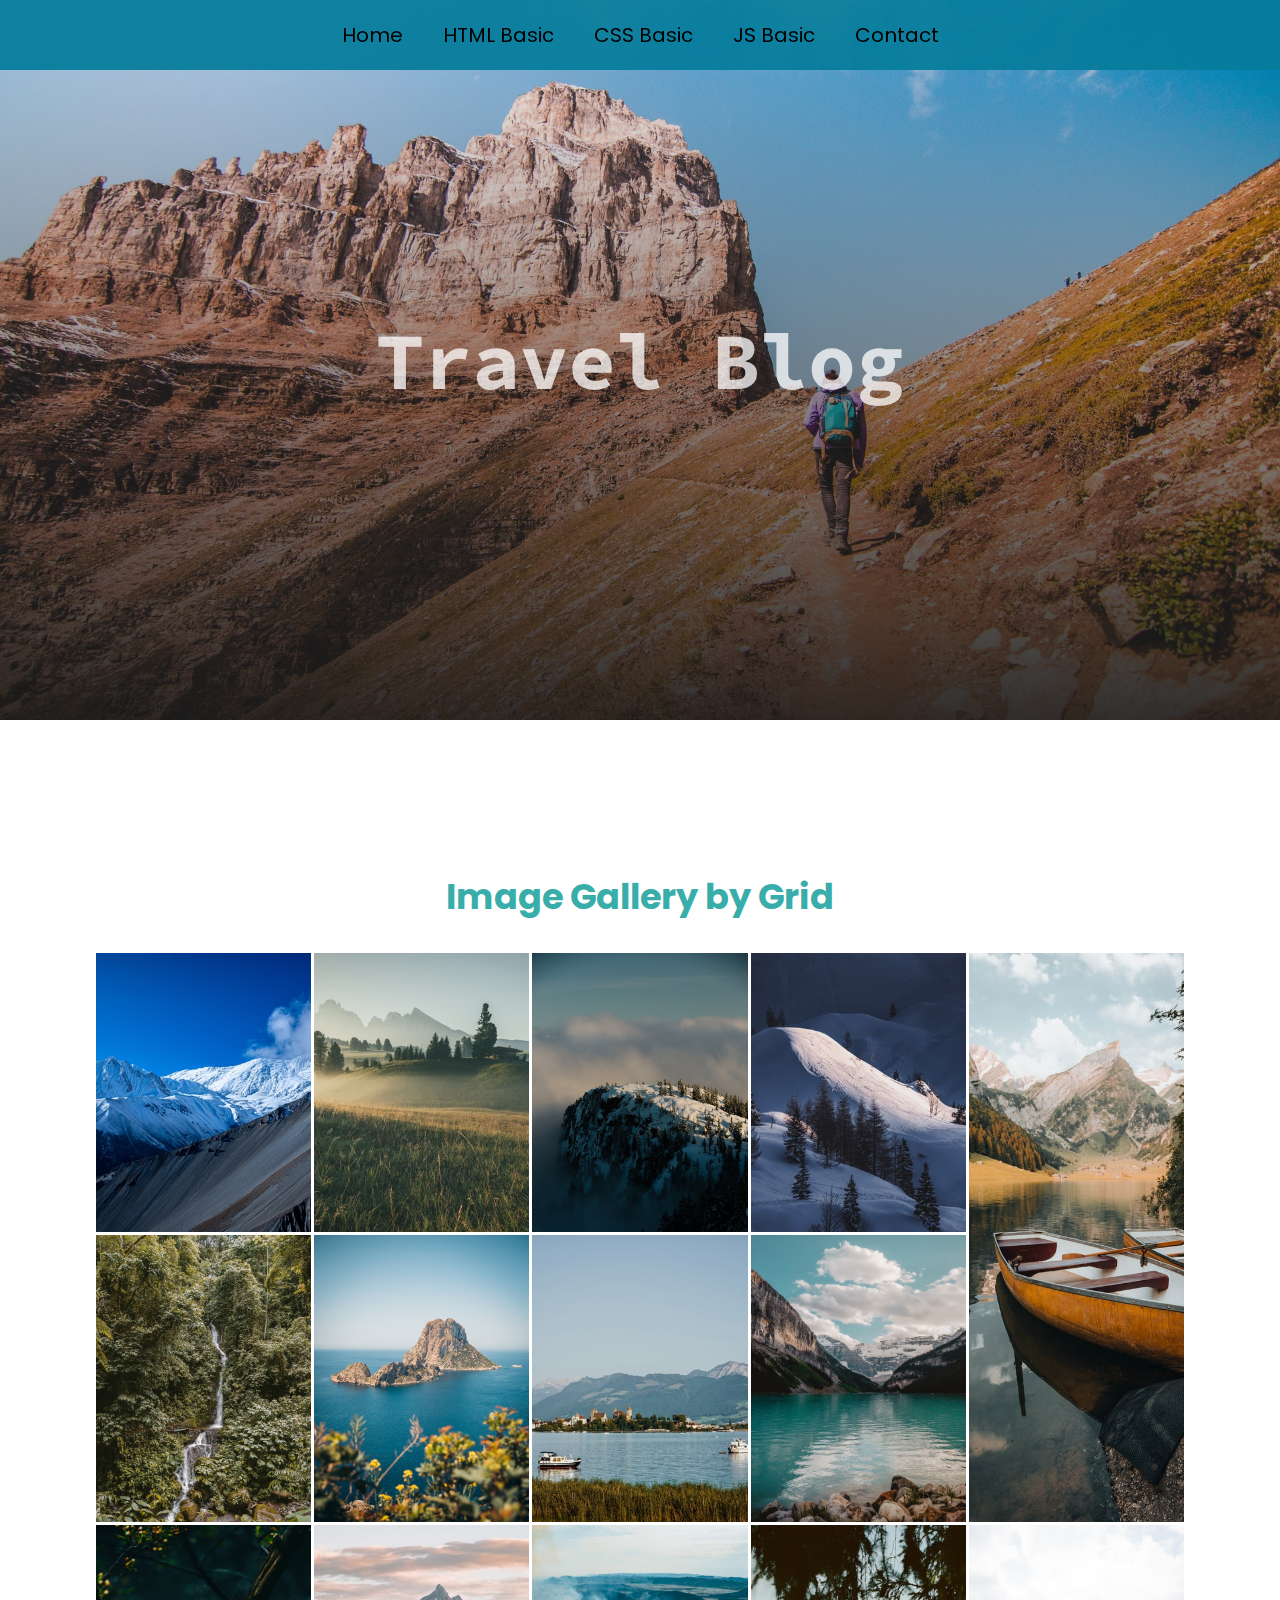
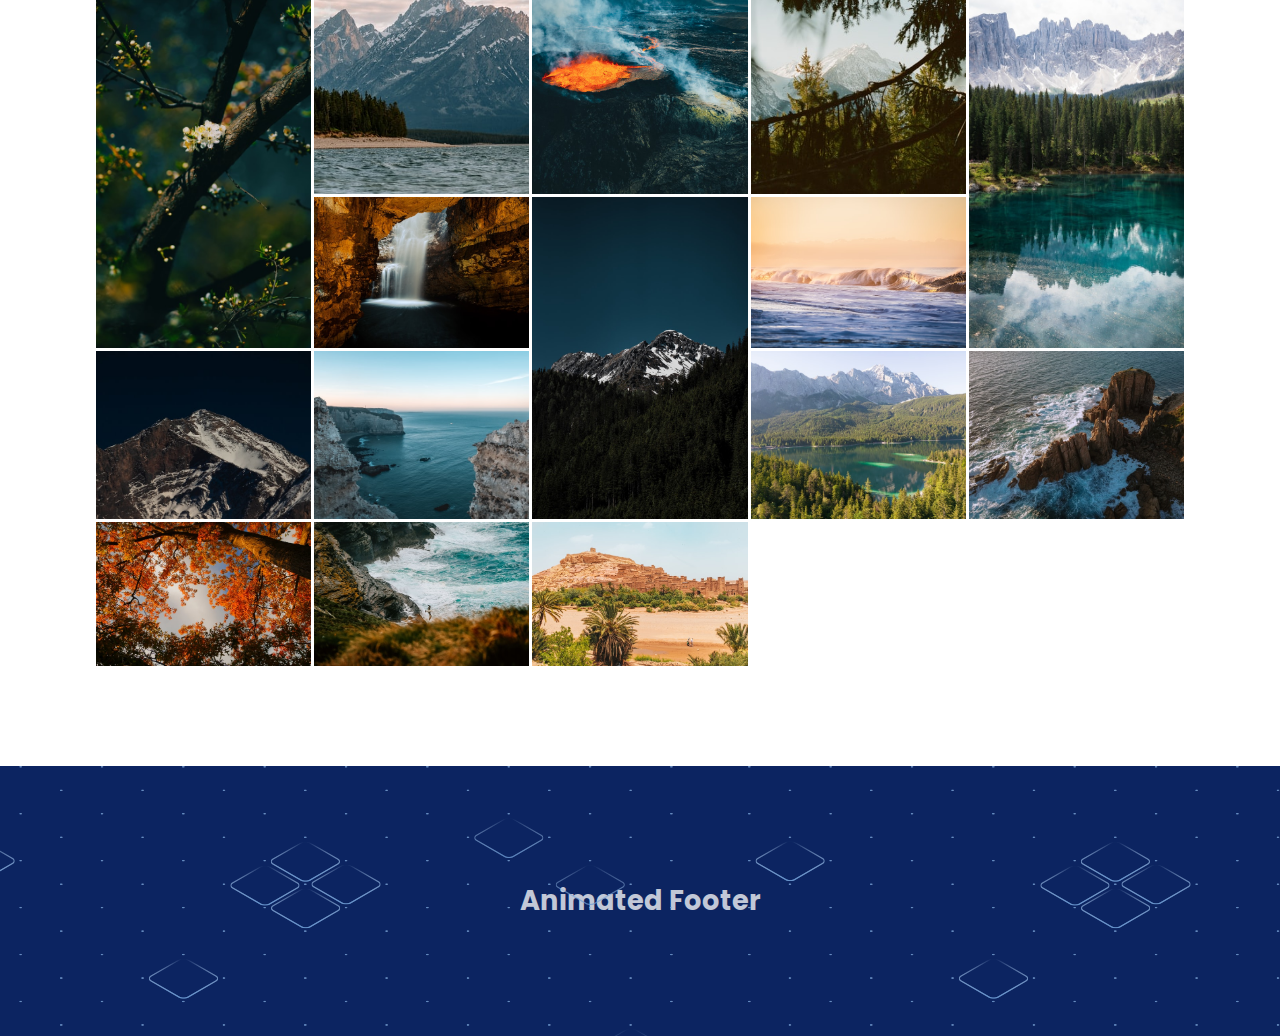
<file: index.html>
<!DOCTYPE html>
<html lang="en">
<head>
  <meta charset="UTF-8">
  <meta http-equiv="X-UA-Compatible" content="IE=edge">
  <meta name="viewport" content="width=device-width, initial-scale=1.0">
  <title>Grid Image Layout</title>

  <link rel="stylesheet" href="./style.css">
</head>
<body>
  <header>
    <nav id="menu">
      <ul>
        <li><a href="#">Home</a></li>
        <li><a href="https://www.w3schools.com/html/html_basic.asp" target="_blank">HTML Basic</a>
          <ul>
            <li><a href="https://www.w3schools.com/html/html_elements.asp" target="_blank">HTML Tags</a></li>
            <li><a href="https://www.w3schools.com/html/html_attributes.asp" target="_blank">HTML Attributes</a></li>
          </ul>
        </li>
        <li><a href="https://developer.mozilla.org/en-US/docs/Learn/CSS/First_steps/Getting_started" target="_blank">CSS Basic</a>
          <ul>
            <li><a href="https://www.w3schools.com/css/css_units.asp" target="_blank">CSS Unit</a></li>
            <li><a href="https://www.educba.com/css-position/" target="_blank">Position</a></li>
            <li><a href="https://www.w3schools.com/css/css_float.asp" target="_blank">Float</a></li>
            <li><a href="https://css-tricks.com/snippets/css/a-guide-to-flexbox/" target="_blank">Flexbox</a></li>
            <li><a href="https://scrimba.com/learn/cssgrid" target="_blank">Grid Layout</a></li>
            <li><a href="https://scrimba.com/learn/cssanimations" target="_blank">CSS Animation</a></li>
          </ul>
        </li>
        <li><a href="https://scrimba.com/learn/learnjavascript" target="_blank">JS Basic</a></li>
        <li><a href="./other-page/contact-form.html" target="_blank">Contact</a></li>
      </ul>
    </nav>
  </header>


  <main>
    <section id="cover"></section>

    <section class="container">
      <h1>Image Gallery by Grid</h1>
      <div id="gallery">
        <div class="small"><img src="./image/small/S1.jpg" alt=""></div>

        <div class="small"><img src="./image/small/S2.jpg" alt=""></div>

        <div class="medium"><img src="./image/medium/M1.jpg" alt=""></div>

        <div class="small"><img src="./image/small/S3.jpg" alt=""></div>

        <div class="large"><img src="./image/large/L1.jpg" alt=""></div>

        <div class="medium"><img src="./image/medium/M2.jpg" alt=""></div>

        <div class="small"><img src="./image/medium/M3.jpg" alt=""></div>

        <div class="small"><img src="./image/small/S4.jpg" alt=""></div>

        <div class="medium"><img src="./image/medium/M4.jpg" alt=""></div>

        <div class="large"><img src="./image/large/L2.jpg" alt=""></div>

        <div class="small"><img src="./image/small/S5.jpg" alt=""></div>

        <div class="medium"><img src="./image/medium/M5.jpg" alt=""></div>

        <div class="small"><img src="./image/small/S6.jpg" alt=""></div>

        <div class="large"><img src="./image/large/L3.jpg" alt=""></div>

        <div class="small"><img src="./image/small/S7.jpg" alt=""></div>

        <div class="large"><img src="./image/large/L4.jpg" alt=""></div>

        <div class="small"><img src="./image/small/S8.jpg" alt=""></div>

        <div class="small"><img src="./image/small/S9.jpg" alt=""></div>

        <div class="small"><img src="./image/small/S10.jpg" alt=""></div>

        <div class="small"><img src="./image/small/S11.jpg" alt=""></div>

        <div class="small"><img src="./image/small/S12.jpg" alt=""></div>

        <div class="small"><img src="./image/small/S13.jpg" alt=""></div>

        <div class="small"><img src="./image/small/S14.jpg" alt=""></div>

        <div class="small"><img src="./image/small/S15.jpg" alt=""></div>
      </div>
    </section>
  </main>

  <footer id="animation">
    <h3>Animated Footer</h3>
  </footer>

</body>
</html>
</file>
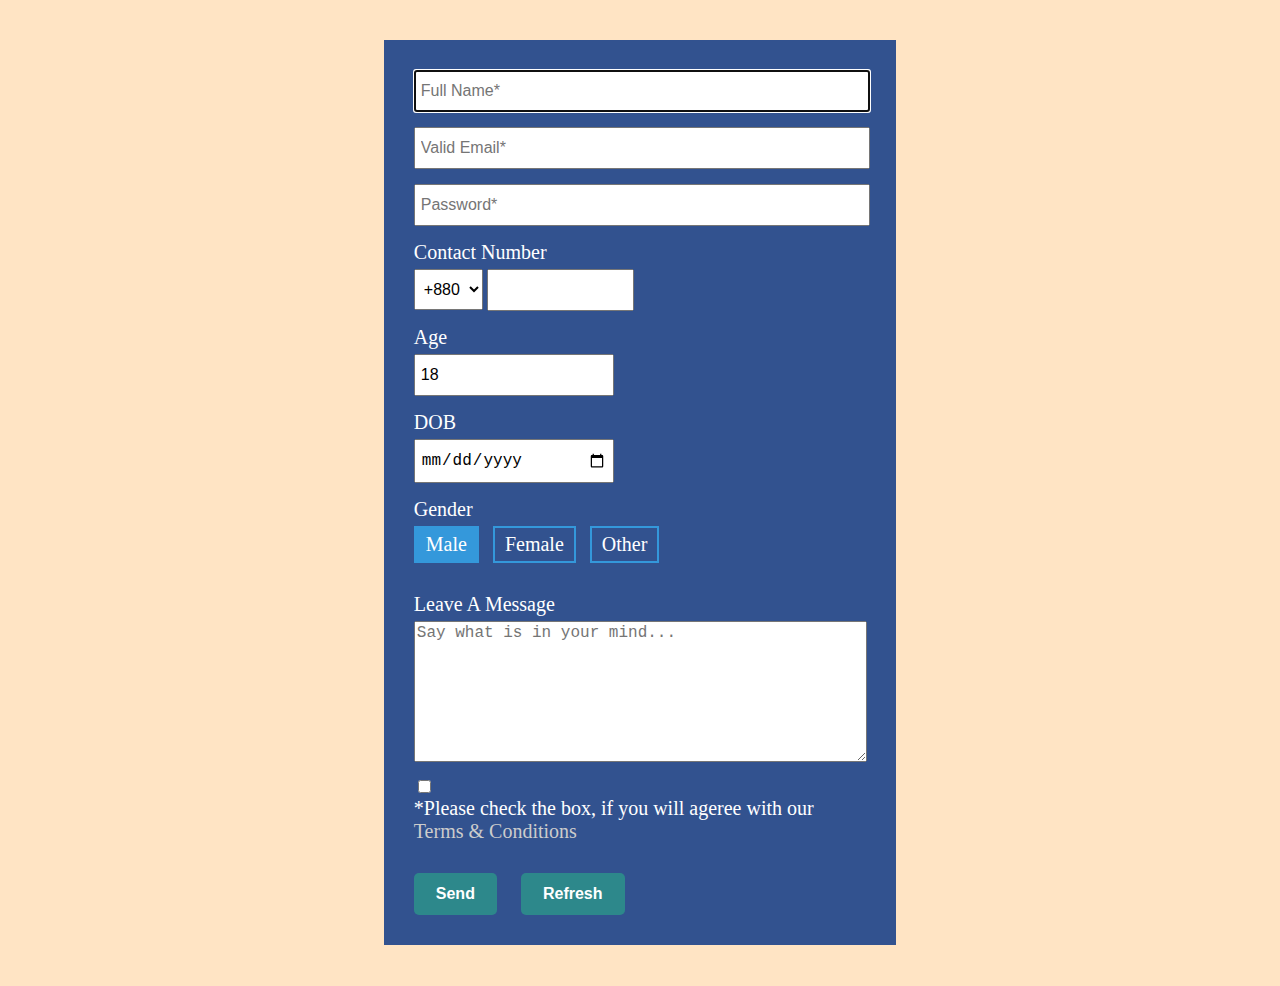
<file: other-page/contact-form.html>
<!DOCTYPE html>
<html lang="en">
<head>
  <meta charset="UTF-8">
  <meta http-equiv="X-UA-Compatible" content="IE=edge">
  <meta name="viewport" content="width=device-width, initial-scale=1.0">
  <title>Form</title>

<!-- Inline CSS -->
  <style>
    body{
      background-color: bisque;
    }
    .container{
      width: 50%;
      margin: 40px auto;
    }
    form{
      width: 70%;
      margin: 0 auto;
      padding: 30px 40px 30px 30px;
      background-color:rgb(50, 82, 143);
    }
    input[type=text], 
    input[type=email], 
    input[type=password]{
      display: block;
      width: 100%;
      margin-bottom: 15px;
      padding: 10px 5px;
      font-size: 16px;
    }
    #contact label, 
    #age label,
    #DOB label,
    #gend > label, #comment label{
      display: block;
      margin-bottom: 5px;
      font-size: 20px;
      color: #fff;
    }
    #contact select, 
    #contact input[type=tel]{
      padding: 10px 5px;
      font-size: 16px;
      margin-bottom: 15px;
    }
    #contact input[type=tel]{
      width: 30%
    }
    #age input[type=number], 
    #DOB input[type=date]{
      width: 42%;
      padding: 10px 5px;
      font-size: 16px;
      margin-bottom: 15px;
    }
    .genders label{
      display: inline-block;
      margin:0 10px 30px 0;
      padding: 5px 10px;
      font-size: 20px;
      color: #fff;
      border: 2px solid #3498db;
    }
    .genders label:hover{
      background-color: #3498db;
      transition: all 0.3s;
    }
    .genders input[type=radio]{
      display: none;
    }
    .genders input[type=radio]:checked + label{
      background-color: #3498db;
    }
    #comment textarea{
      display: block;
      width: 101%;
      height: 15vh;
      margin-bottom: 15px;
      font-size: 16px;
    }
    #terms label{
      display: inline-block;
      margin-bottom: 30px;
      font-size: 20px;
      color: #fff;
    }
    #terms label a{
      text-decoration: none;
      color:rgb(204, 204, 204);
    }
    #terms label a:hover{
      text-decoration: underline;
    }
    input[type=submit], input[type=reset]{
      padding: 10px 20px;
      font-size: 16px;
      margin-right: 20px;
      background-color: rgb(45, 136, 139);
      color: #fff;
      font-weight: 700;
      border: 2px solid transparent;
      border-radius: 5px;
    }
    input[type=submit]:hover, input[type=reset]:hover{
      background-color: transparent;
      border-color: #fff;
      color: #fff;
      transition: all 0.3s;
    }
  </style>
</head>

<body>
  <div class="container">
    <form>
      <div>
        <input type="text" name="name" id="name" placeholder="Full Name*" autofocus required>
      </div>
  
      <div>
        <input type="email" name="email" id="email" placeholder="Valid Email*" required>
      </div>
  
      <div>
        <input type="password" name="password" id="pass" placeholder="Password*" minlength="8" required>
      </div>
  
      <div id="contact">
        <label for="utel">Contact Number</label>
        <select name="CountryCode">
          <option value="BD" selected>+880</option>
          <option value="INDIA">+99</option>
          <option value="USA">+1</option>
        </select>
        <input type="tel" name="contact" id="utel">
      </div>
  
      <div id="age">
        <label for="age">Age</label>
        <input type="number" name="age" id="age" value="18" min="18" max="65">
      </div>
  
      <div id="DOB">
        <label for="DOB">DOB</label>
        <input type="date" name="DOB" id="DOB" min="2004-07-13">
      </div>

      <div id="gend">
        <label>Gender</label>
        <div class="genders">
          <input type="radio" name="gender" id="male" value="male" checked>
          <label for="male">Male</label>
          <input type="radio" name="gender" id="female" value="female">
          <label for="female">Female</label>
          <input type="radio" name="gender" id="other" value="other">
          <label for="other">Other</label>
        </div>
      </div>

      <div id="comment">
        <label for="comment">Leave A Message</label>
        <textarea name="message" id="comment" cols="" rows="" placeholder="Say what is in your mind..."></textarea>
      </div>

      <div id="terms">
        <input type="checkbox" name="terms" id="terms" required>
        <label for="terms">*Please check the box, if you will ageree with our <a href="">Terms & Conditions</a></label>
      </div>
  
      <input type="submit" value="Send">
      <input type="reset" value="Refresh">
    </form>
  </div>
  
</body>
</html>
</file>
<file: style.css>
@import url('https://fonts.googleapis.com/css2?family=Poppins&family=Source+Code+Pro&display=swap');

/* font-family: 'Poppins', sans-serif;
font-family: 'Source Code Pro', monospace; */

*{
  margin: 0;
  padding: 0;
}
li{
  list-style-type: none;
}
a{
  text-decoration: none;
}
/* END Common Style */


/* Manu */
#menu > ul{
  display: flex;
  justify-content: center;
  background-color: hsla(193, 91%, 32%, 0.95);
  position: fixed;
  width: 100%;
}
#menu > ul > li{
  position: relative;
}
#menu ul li a{
  display: block;
  padding: 20px 20px;
  color: black;
  font-size: 20px;
  font-family: 'Poppins', sans-serif;
}
#menu ul li a:hover{
  background-color: hsla(89, 58%, 75%, 0.65);
  color: white;
  transition: all 0.5s;
}
#menu > ul > li > ul{
  display: none;
  width:200px;
  background-color: hsla(193, 91%, 32%, 0.95);
  position: absolute;
  top: 0;
  left: 0;
  border-top:1px solid black;
}
#menu > ul > li:hover ul{
  display: block;
  top: 100%;
}
/* END Menu */


/* Cover */
:root{
  --primary-color: rgba(26, 26, 26, 0.9);
  --secondary-color: rgba(26, 26, 26, 0);
}
#cover::after{
  content: 'Travel Blog';
  font-size: 5rem;
  font-family: 'Source Code Pro', monospace; 
  font-weight: 700;
  color: hsla(0, 0%, 100%, .75);
}
#cover{
  height: 80vh;
  margin-bottom: 150px;
  display: grid;
  justify-items: center;
  align-items: center;
  background: linear-gradient(360deg, var(--primary-color), var(--secondary-color)), url(./image/cover.jpg) no-repeat center / cover;
}
/* END Cover */


/* Image Gallery */
.container{
  width: 85%;
  margin: 0 auto 100px;
}
.container h1{
  text-align: center;
  margin-bottom: 30px;
  font-size: 2.2rem;
  font-family: 'Poppins', sans-serif;
  color: #38ada9;
}
#gallery{
  display: grid;
  grid-template-columns: repeat(auto-fit, minmax(100px, 1fr));
  grid-gap: 3px;
  grid-auto-flow: dense; /**/
}
#gallery img{
  display: block;
  width: 100%;
  height: 100%;
  object-fit:cover;
}
.small{
  grid-column: auto / span 2;
}
.medium{
  grid-column: auto / span 2;
  grid-row: auto / span 1;
}
.large{
  grid-column: auto / span 2;
  grid-row: auto / span 2;
}
/* END Gallery */


/* Animated Footer */
#animation h3{
  font-size: 1.7em;
  font-family: 'Poppins', sans-serif;
  color: hsla(0, 0%, 100%, .75);
}
#animation{
  display: grid;
  justify-content: center;
  align-content: center;
  background-color: #0c2461;
  height: 30vh;
  position: relative;
  z-index: 1;
}
#animation::before{
  position: absolute;
  content: '';
  width: 100%;
  height: 100%;
  background-image: url(./image/footer-shape1.png);
  animation: lowOp 1s linear 1s infinite;
}
#animation::after{
  position: absolute;
  content: '';
  width: 100%;
  height: 100%;
  background-image: url(./image/footer-shape2.png);
  animation: highOp 1s linear 1s infinite;
}

@keyframes lowOp {
  0%{opacity: 0;}
  50%{opacity: 1;}
  100%{opacity: 0;}
}
@keyframes highOp {
  0%{opacity: 1;}
  50%{opacity: 0;}
  100%{opacity: 1;}
}
/* END Footer */
</file>
